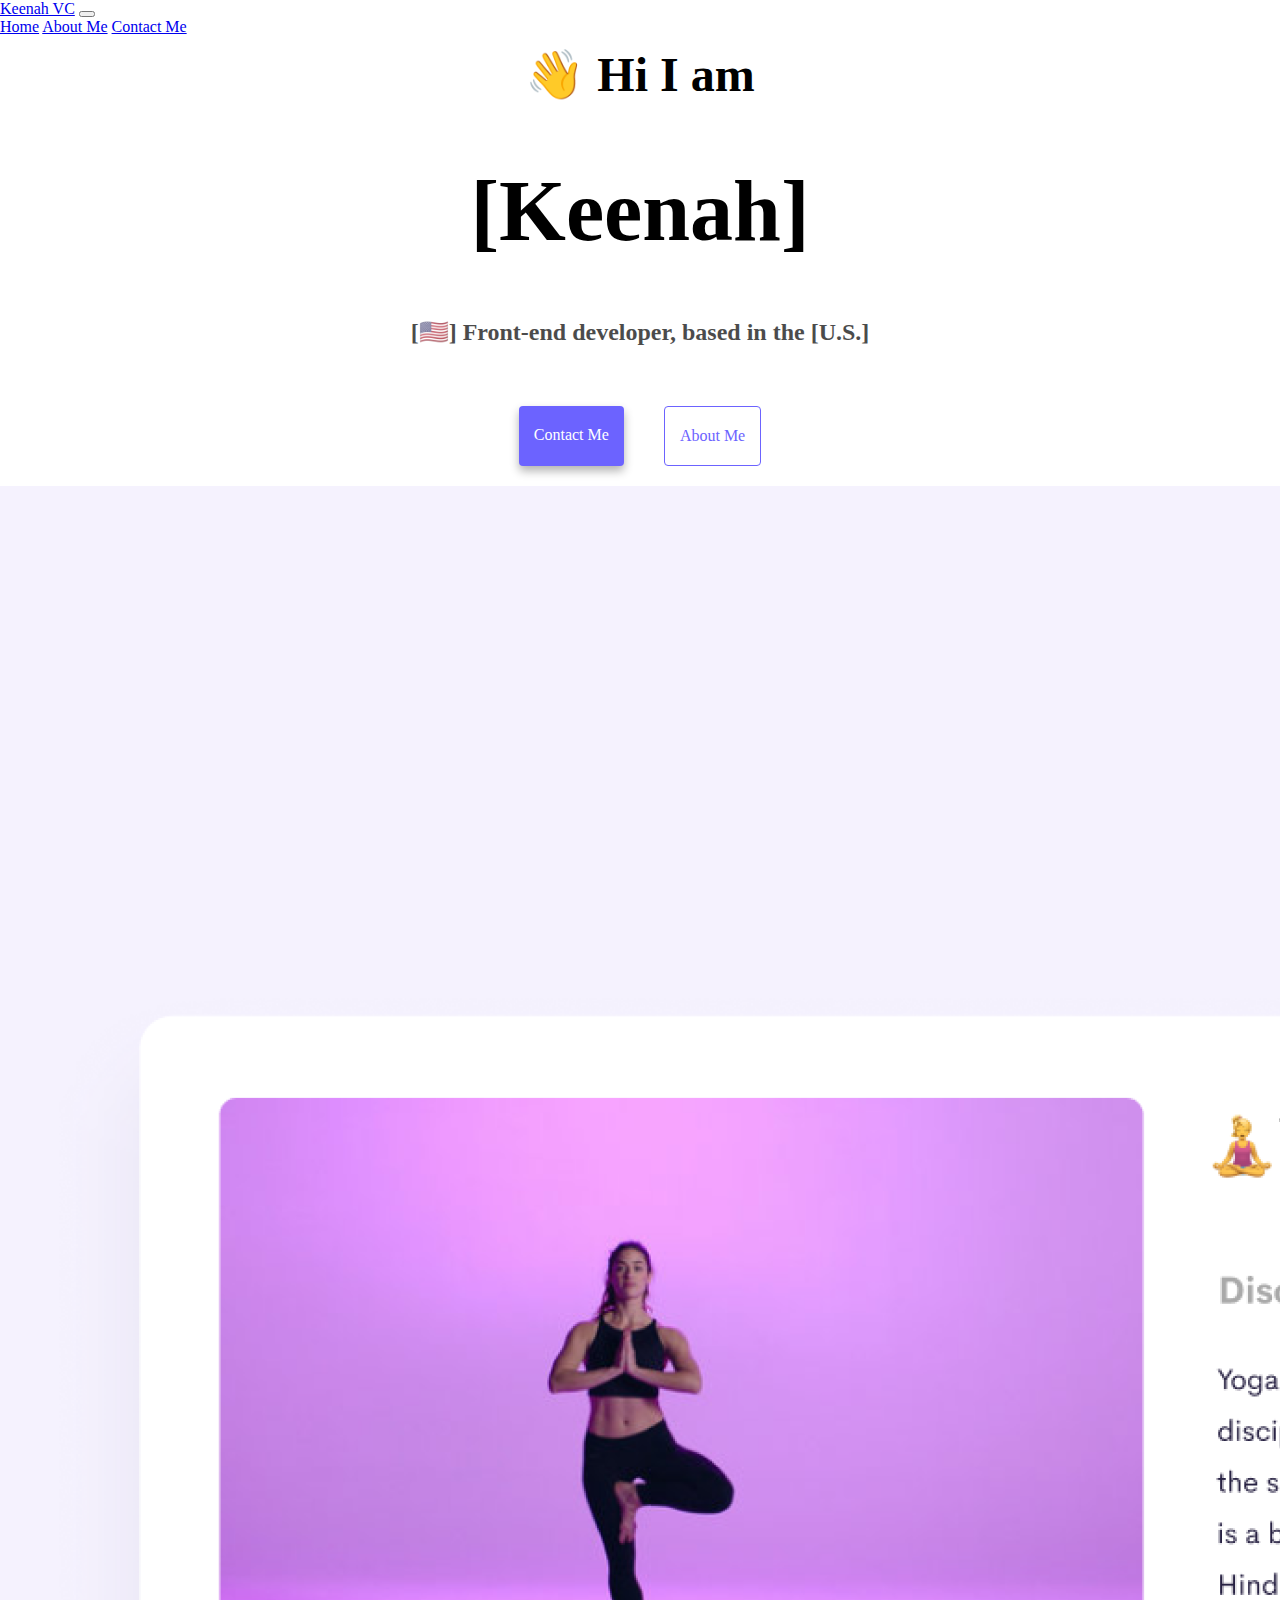
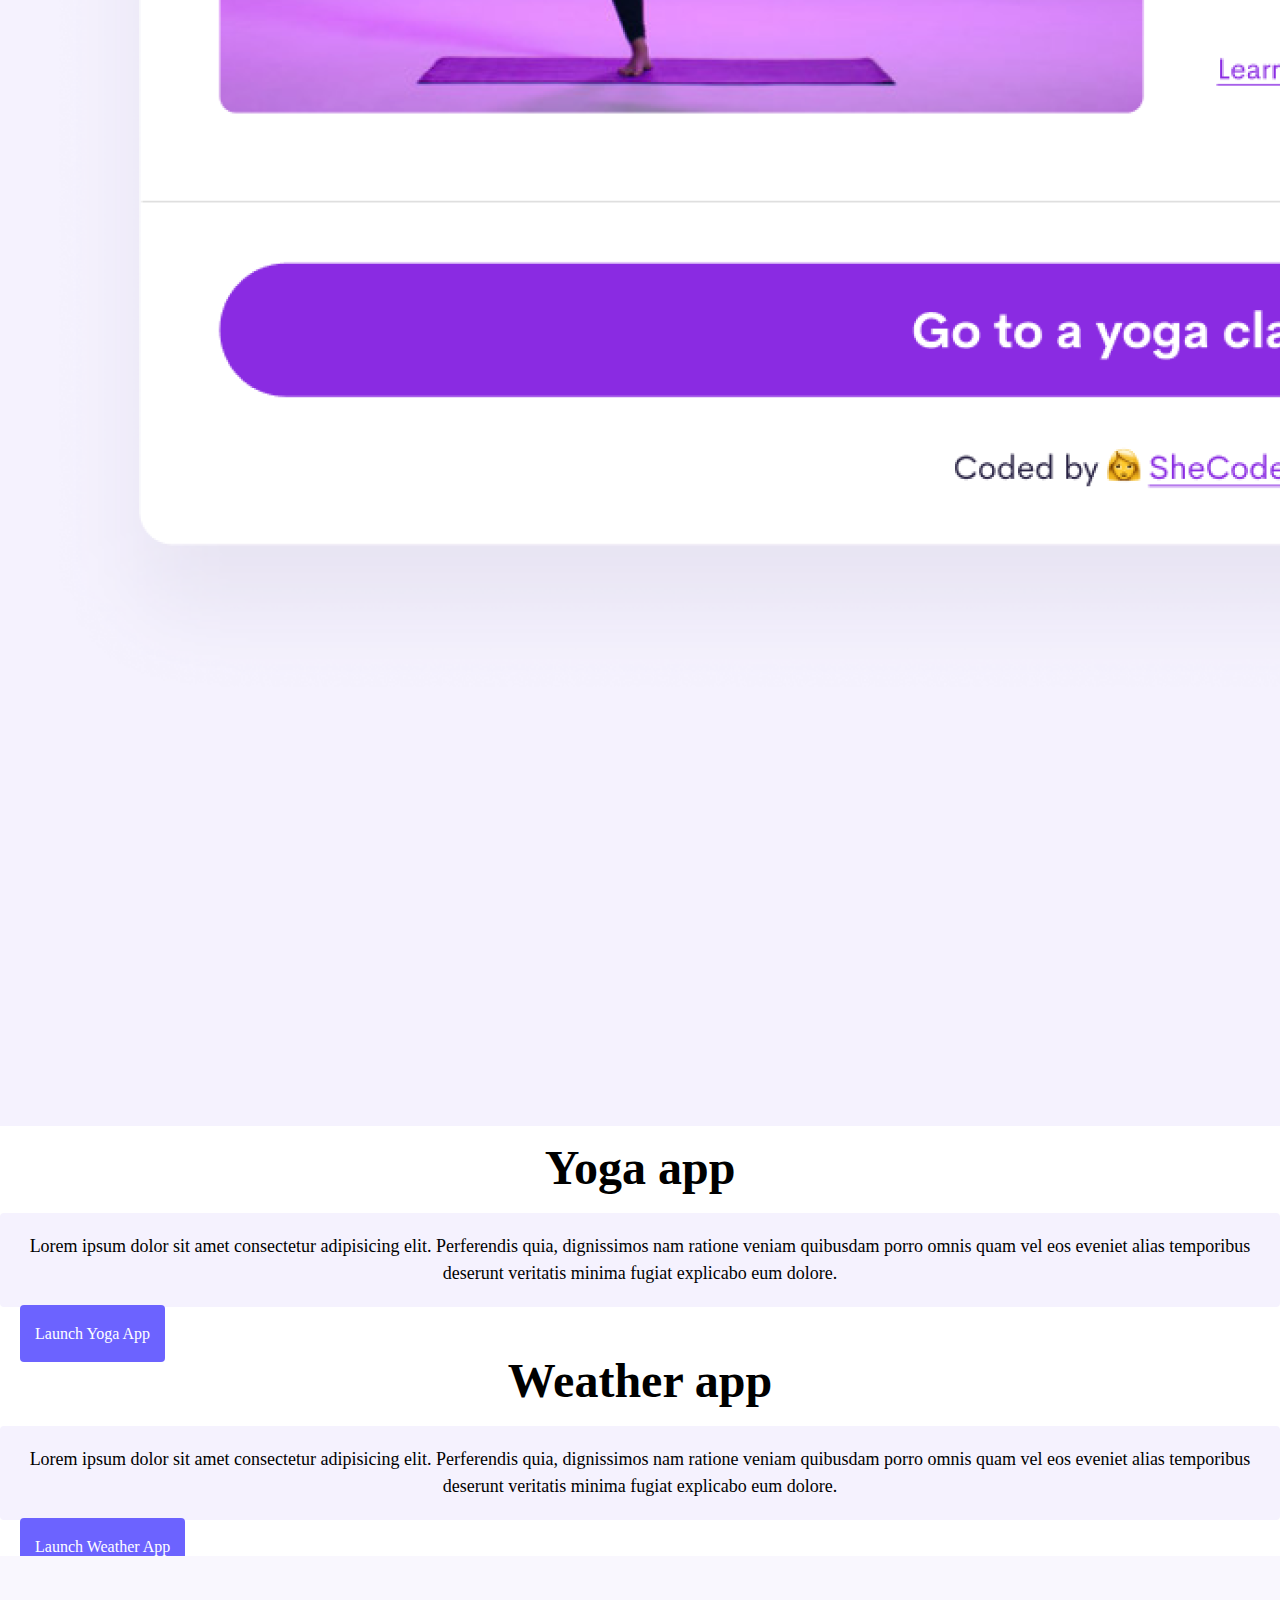
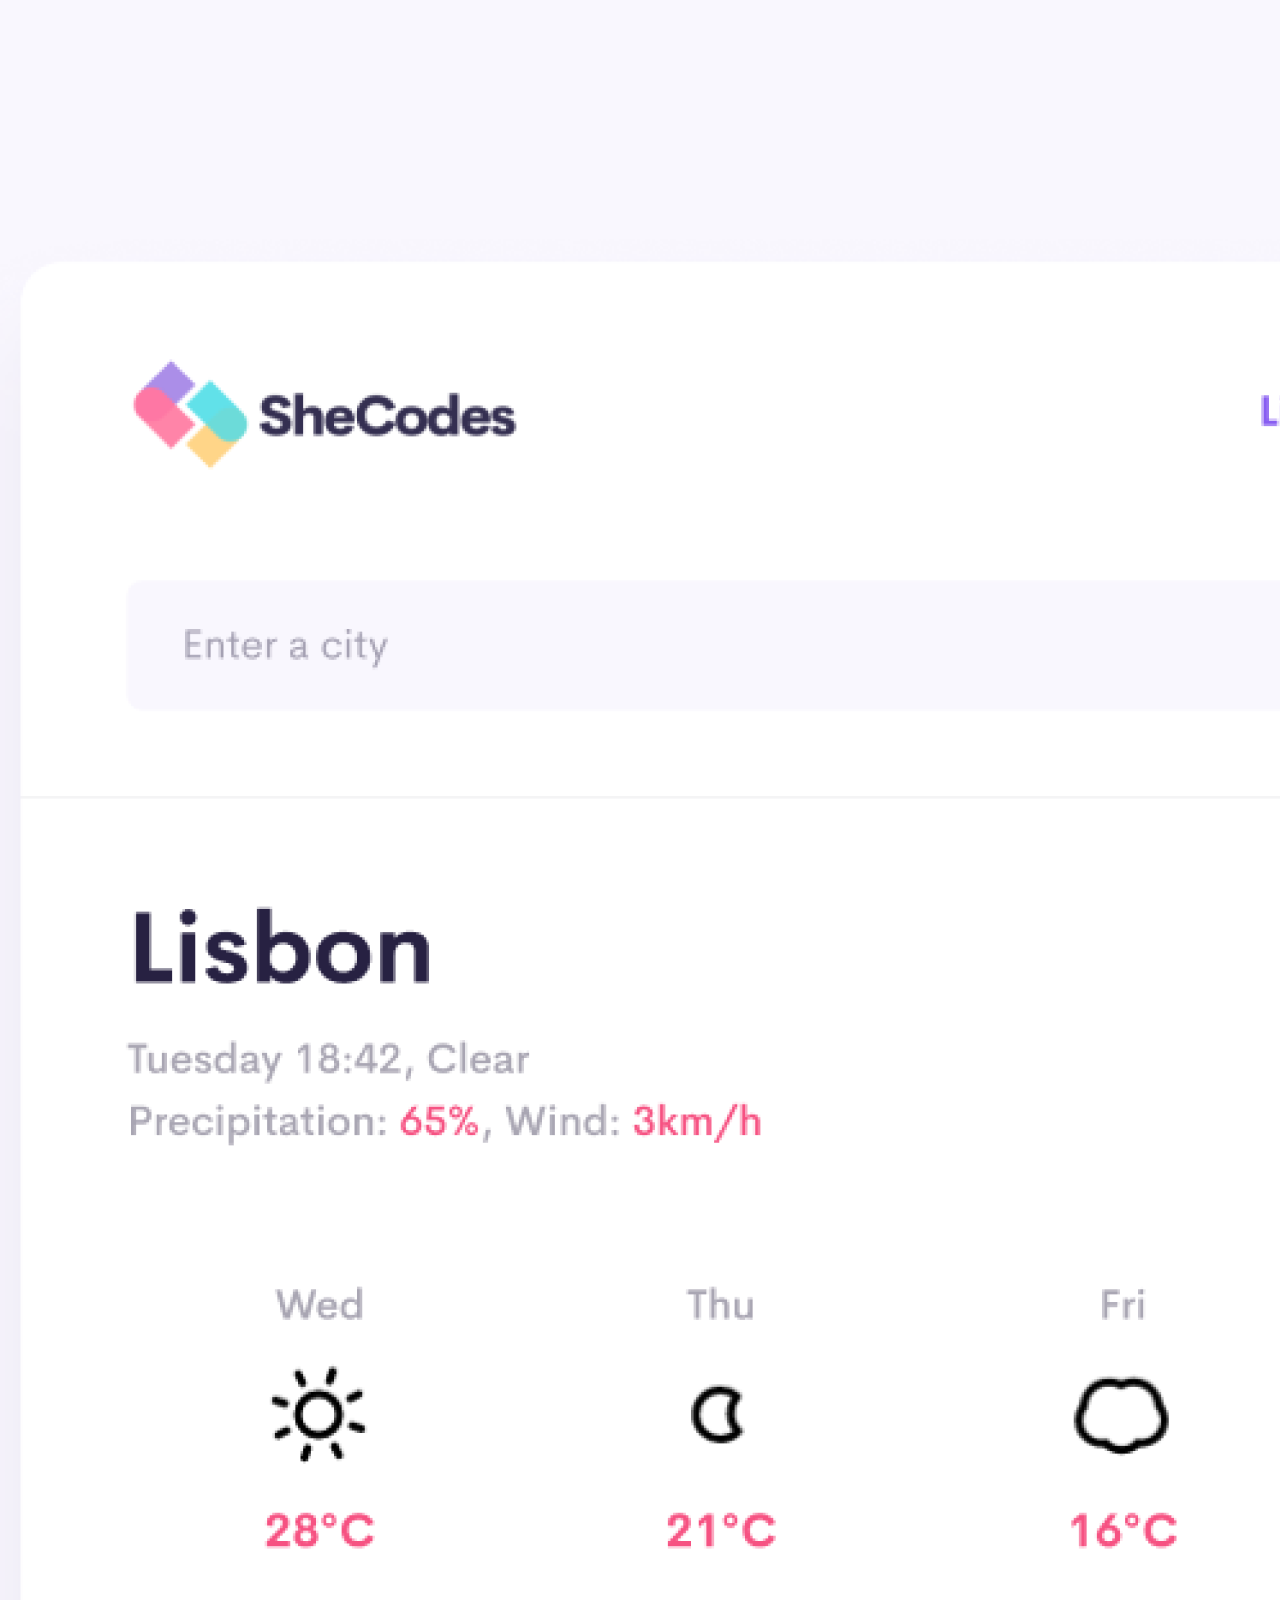
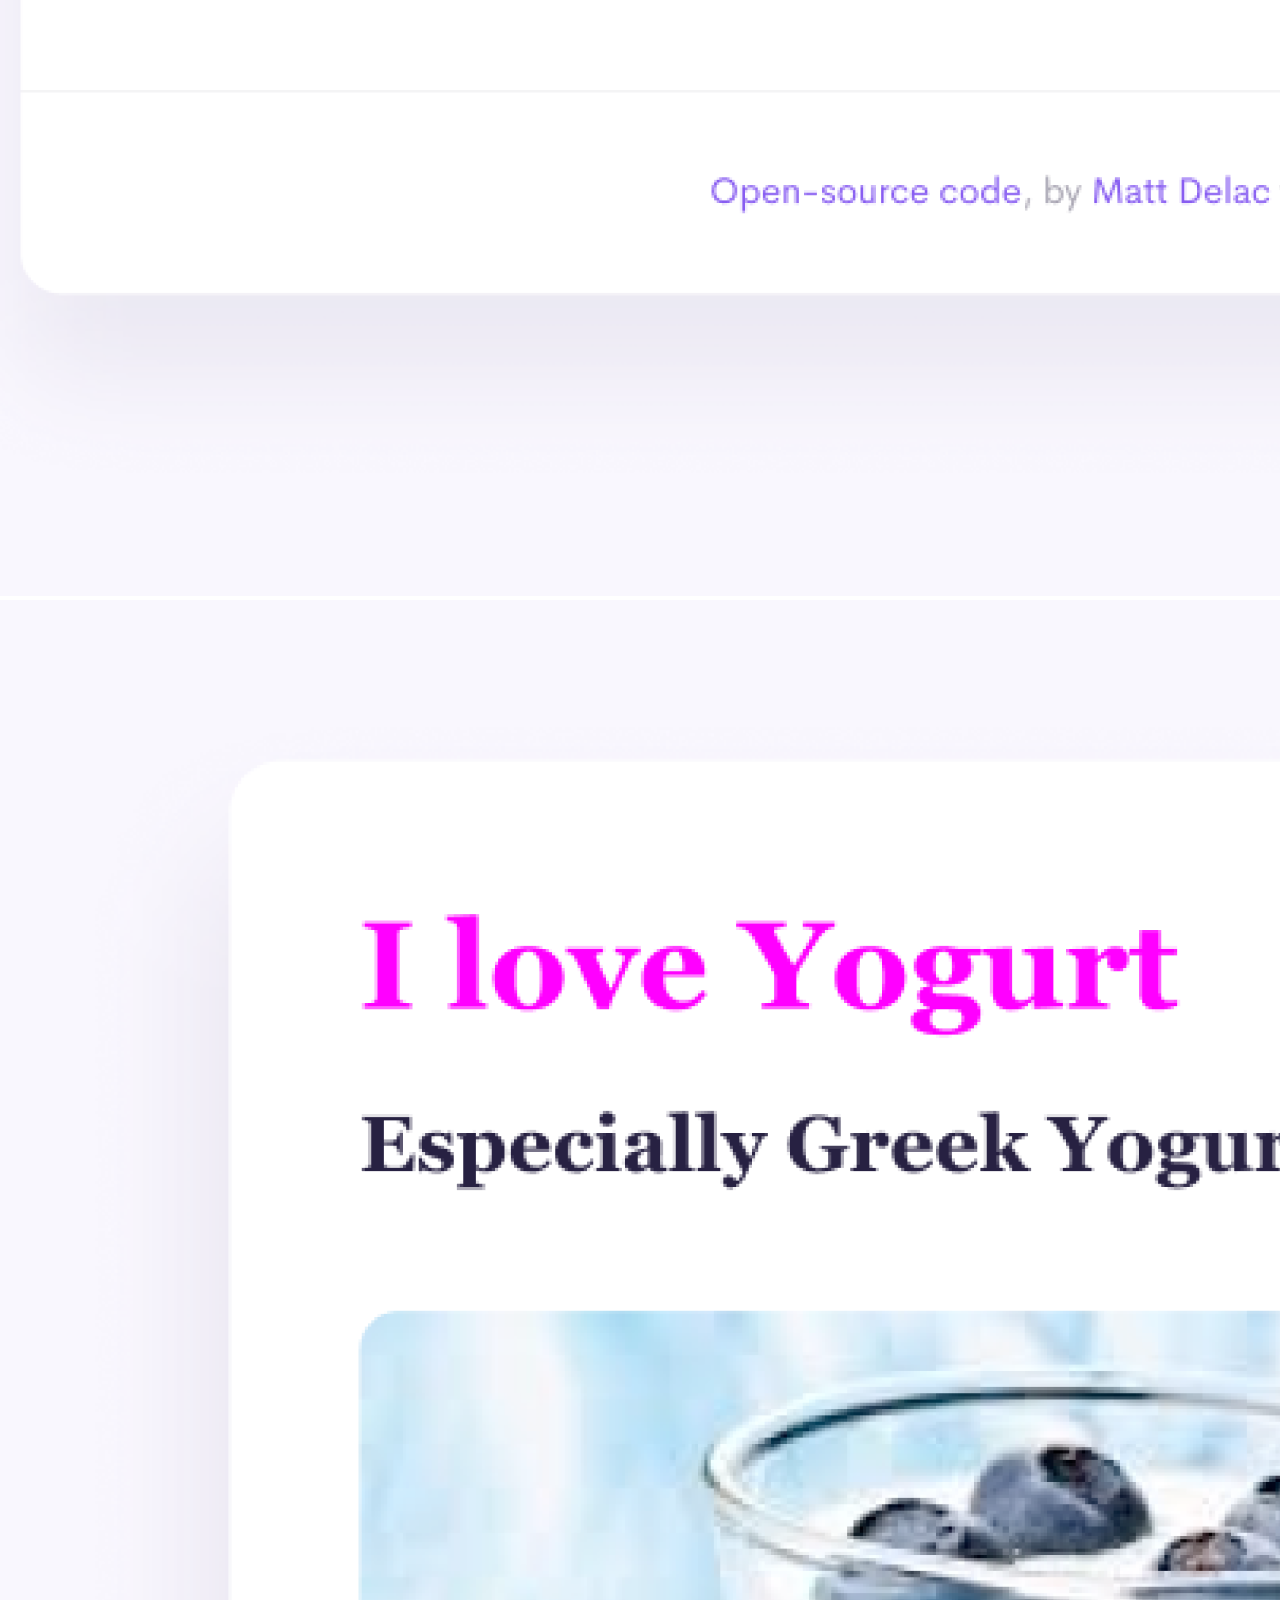
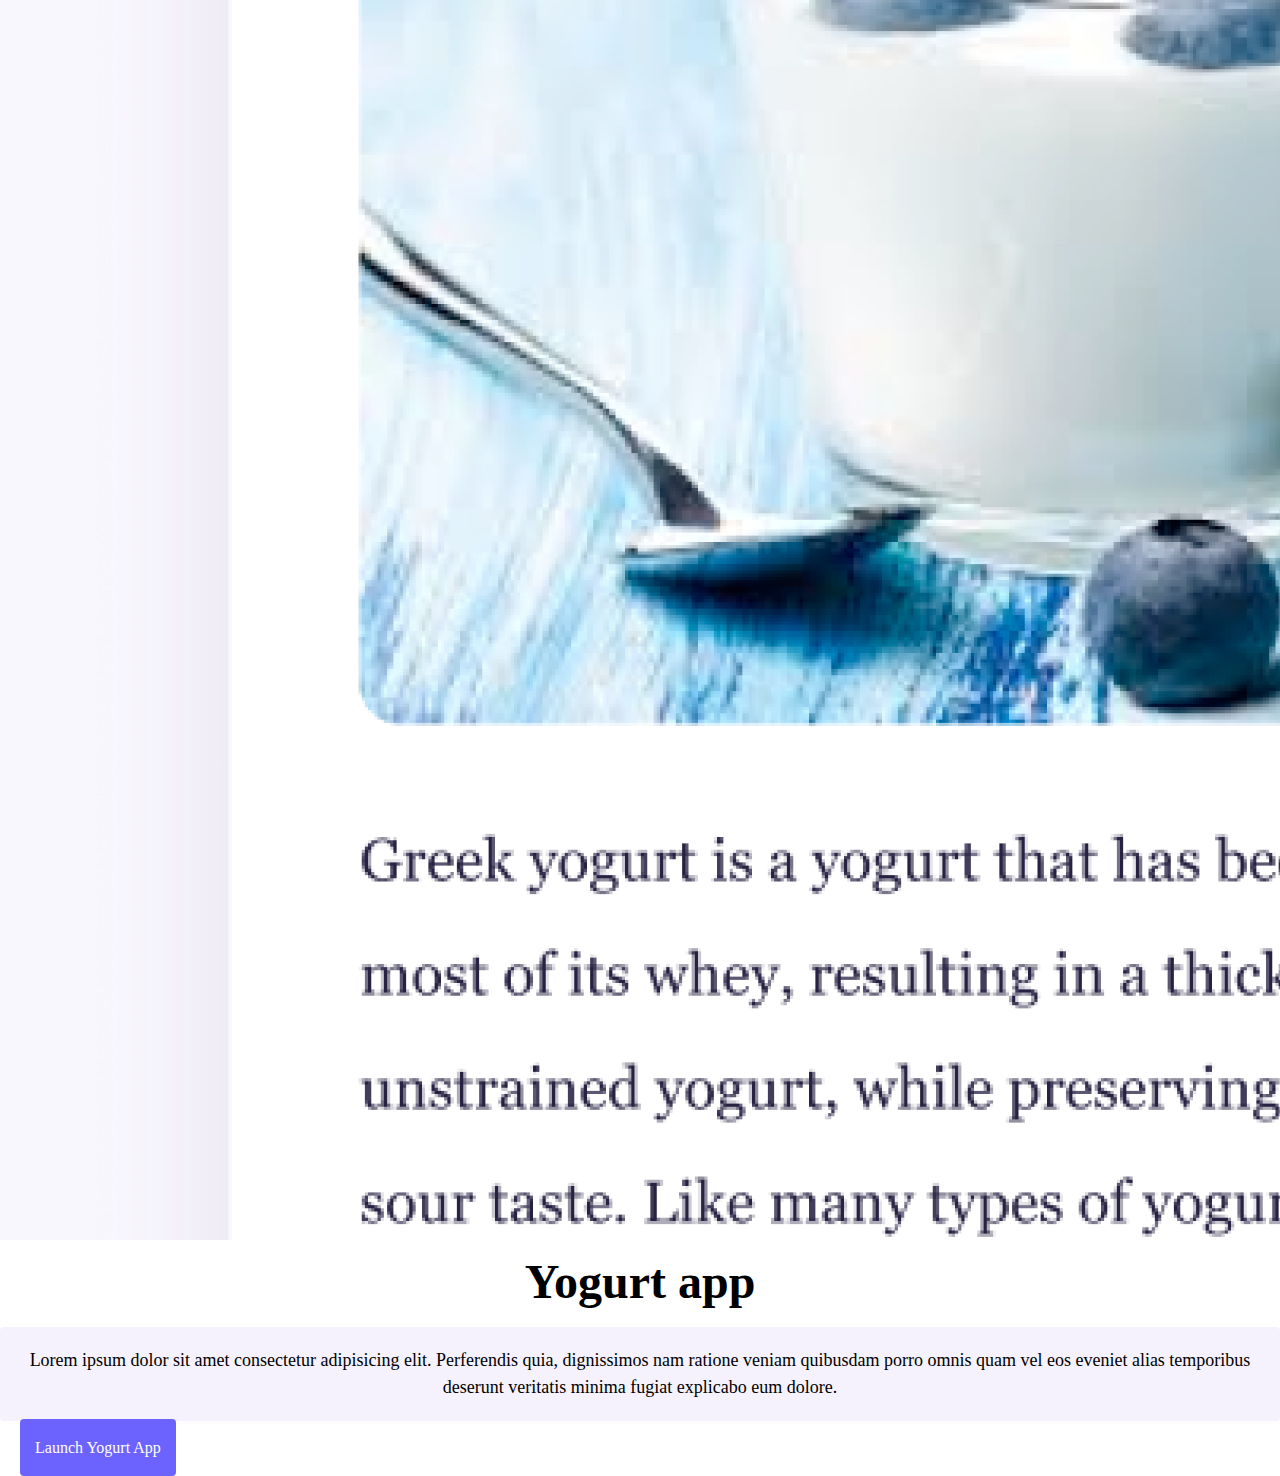
<file: index.html>
<!DOCTYPE html>
<html lang="en">
  <head>
    <meta charset="UTF-8" />
    <meta http-equiv="X-UA-Compatible" content="IE=edge" />
    <meta name="viewport" content="width=device-width, initial-scale=1.0" />
    <link
      href="https://cdn.jsdelivr.net/npm/bootstrap@5.3.0-alpha3/dist/css/bootstrap.min.css"
      rel="stylesheet"
      integrity="sha384-KK94CHFLLe+nY2dmCWGMq91rCGa5gtU4mk92HdvYe+M/SXH301p5ILy+dN9+nJOZ"
      crossorigin="anonymous"
    />
    <script
      src="https://cdn.jsdelivr.net/npm/bootstrap@5.3.0-alpha3/dist/js/bootstrap.bundle.min.js"
      integrity="sha384-ENjdO4Dr2bkBIFxQpeoTz1HIcje39Wm4jDKdf19U8gI4ddQ3GYNS7NTKfAdVQSZe"
      crossorigin="anonymous"
    ></script>
    <title>[Keenah VC]</title>
    <link rel="stylesheet" href="style.css" />
  </head>
  <nav class="navbar navbar-expand-lg bg-body-tertiary mt-0">
    <div class="container-fluid">
      <a class="navbar-brand" href="#">Keenah VC</a>
      <button
        class="navbar-toggler"
        type="button"
        data-bs-toggle="collapse"
        data-bs-target="#navbarNavAltMarkup"
        aria-controls="navbarNavAltMarkup"
        aria-expanded="false"
        aria-label="Toggle navigation"
      >
        <span class="navbar-toggler-icon"></span>
      </button>
      <div class="collapse navbar-collapse" id="navbarNavAltMarkup">
        <div class="navbar-nav">
          <a class="nav-link active" aria-current="page" href="#">Home</a>
          <a class="nav-link" href="about.html">About Me</a>
          <a class="nav-link" href="about.html#contact">Contact Me</a>
        </div>
      </div>
    </div>
  </nav>
  <body>
    <h2>👋 Hi I am</h2>
    <h1>[Keenah]</h1>
    <h3>[🇺🇸] Front-end developer, based in the [U.S.]</h3>
    <div class="navigation-links">
      <a href="about.html#contact" class="contact-link">Contact me</a>
      <a href="about.html" class="about-link">About me</a>
    </div>
    <div class="container">
      <div class="row">
        <div class="col-md-6">
          <img src="images/yoga.png" class="img-fluid rounded" />
        </div>
        <div class="col-md-6">
          <h2 class="mb-3">Yoga app</h2>
          <p>
            Lorem ipsum dolor sit amet consectetur adipisicing elit. Perferendis
            quia, dignissimos nam ratione veniam quibusdam porro omnis quam vel
            eos eveniet alias temporibus deserunt veritatis minima fugiat
            explicabo eum dolore.
          </p>
          <div class="mt-5">
            <a href="#" class="primary-link">Launch Yoga App</a>
          </div>
        </div>
      </div>
      <div class="row mt-5">
        <div class="col-md-6">
          <h2 class="mb-3">Weather app</h2>
          <p>
            Lorem ipsum dolor sit amet consectetur adipisicing elit. Perferendis
            quia, dignissimos nam ratione veniam quibusdam porro omnis quam vel
            eos eveniet alias temporibus deserunt veritatis minima fugiat
            explicabo eum dolore.
          </p>
          <div class="mb-5 mt-5">
            <a href="#" class="primary-link">Launch Weather App</a>
          </div>
        </div>
        <div class="col-md-6">
          <img
            src="images/weather.png"
            class="img-fluid rounded"
            alt="weather "
          />
        </div>
      </div>
      <div class="row mt-5">
        <div class="col-md-6">
          <img src="images/yogurt.png" class="img-fluid rounded" alt="yogurt" />
        </div>
        <div class="col-md-6">
          <h2 class="mb-3">Yogurt app</h2>
          <p>
            Lorem ipsum dolor sit amet consectetur adipisicing elit. Perferendis
            quia, dignissimos nam ratione veniam quibusdam porro omnis quam vel
            eos eveniet alias temporibus deserunt veritatis minima fugiat
            explicabo eum dolore.
          </p>
          <div class="mt-5">
            <a href="#" class="primary-link">Launch Yogurt App</a>
          </div>
        </div>
      </div>
    </div>
  </body>
</html>
</file>
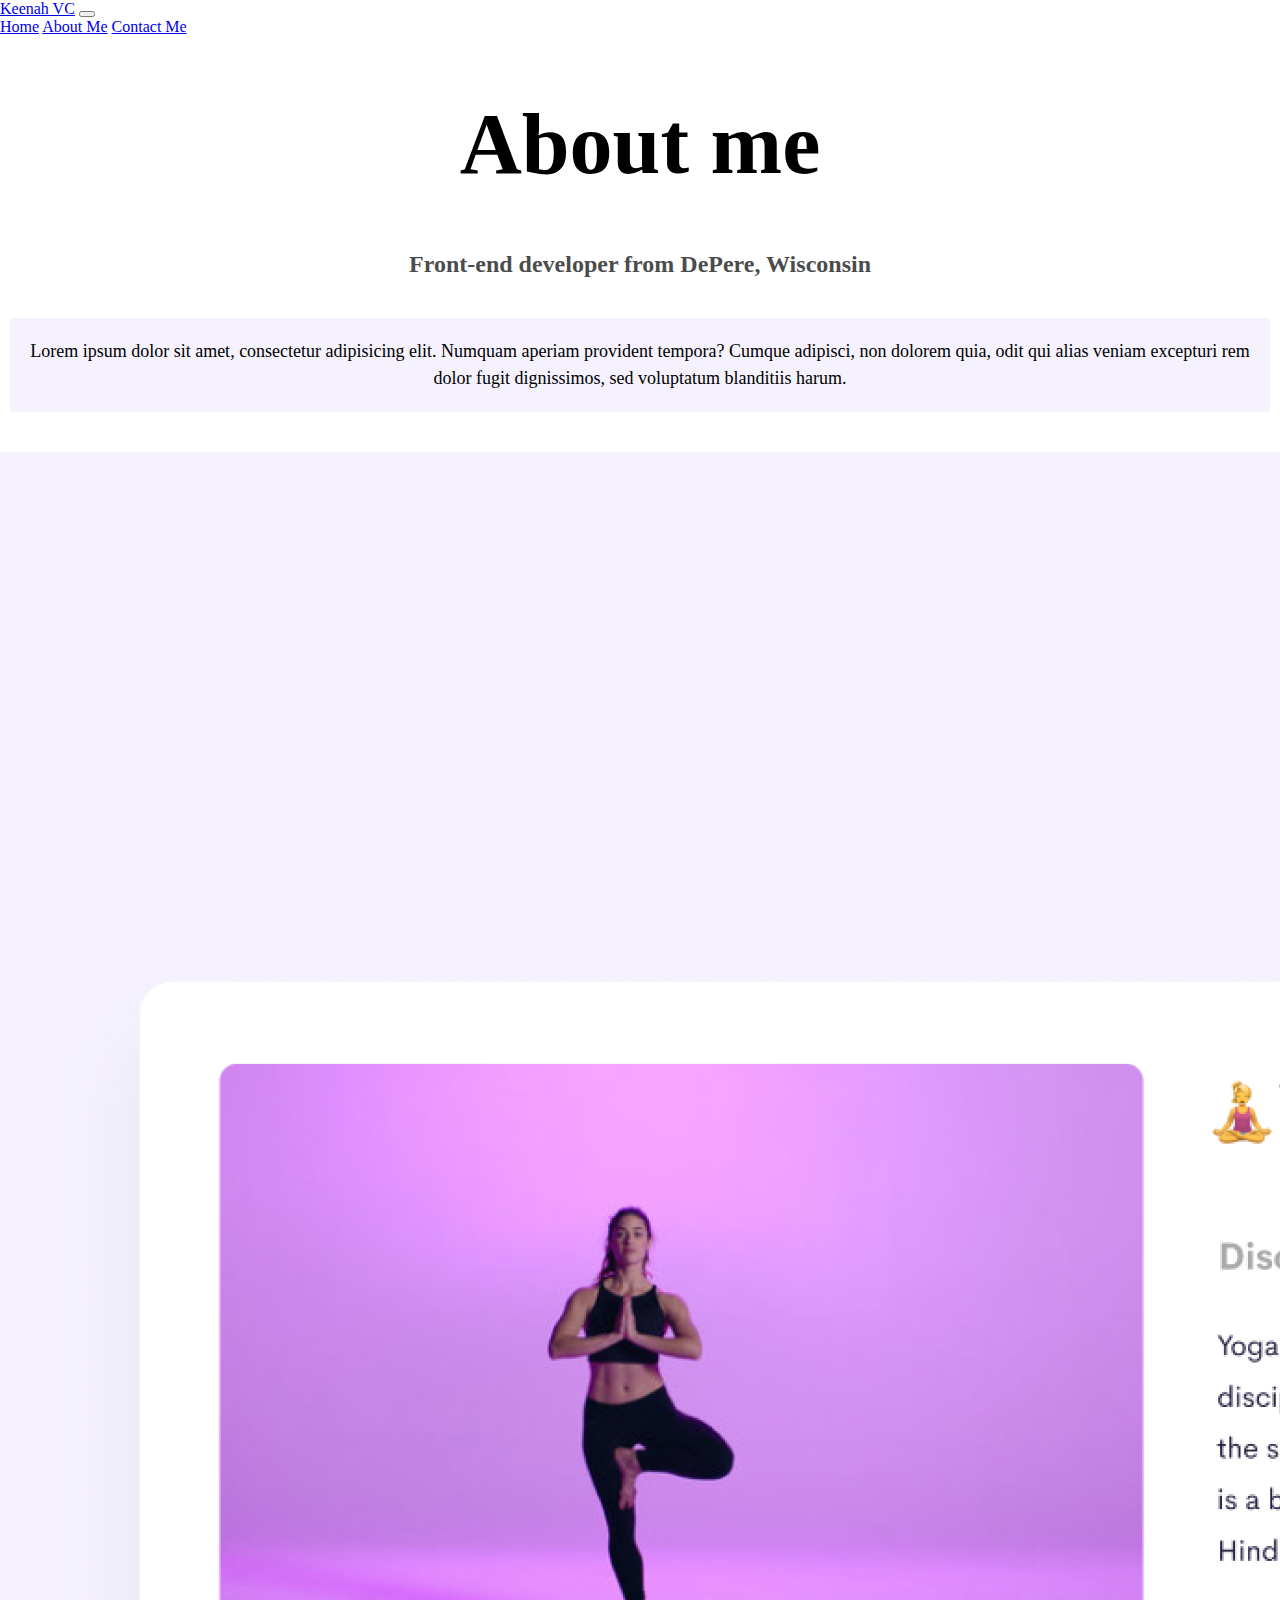
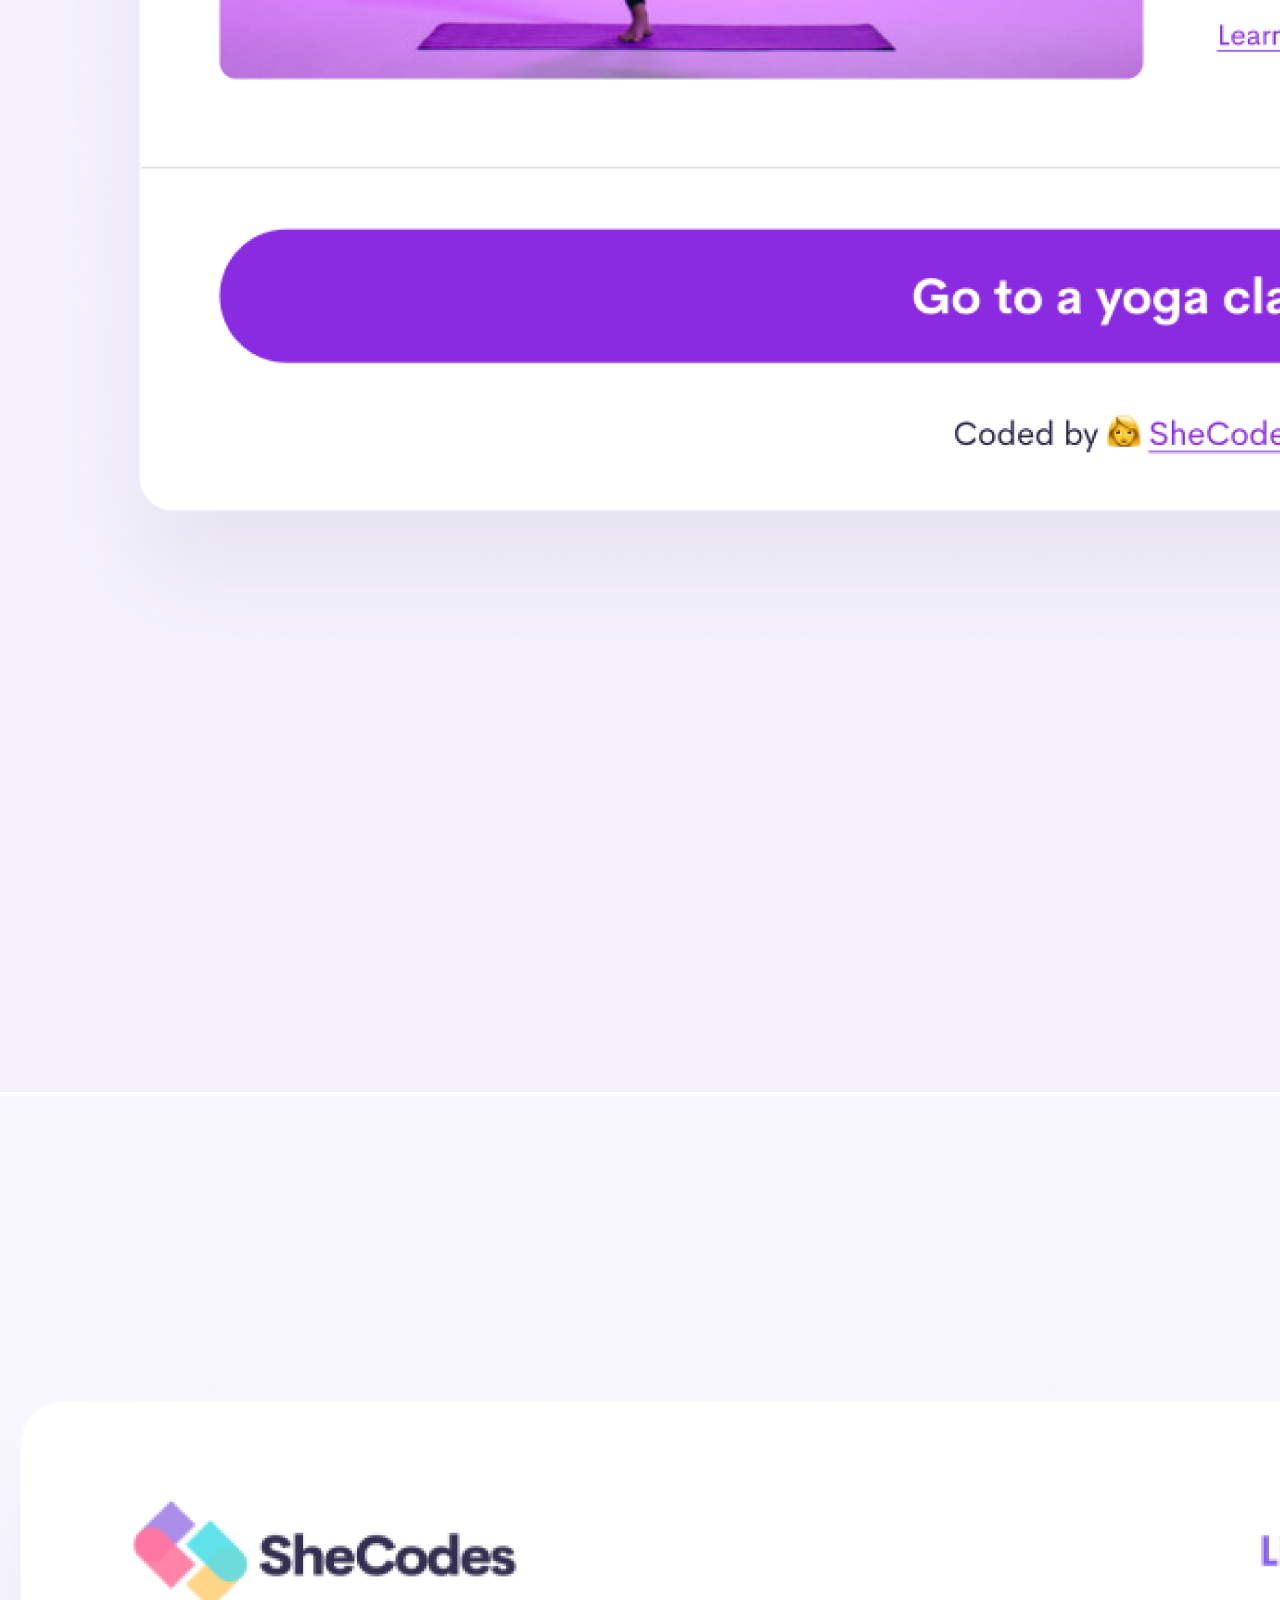
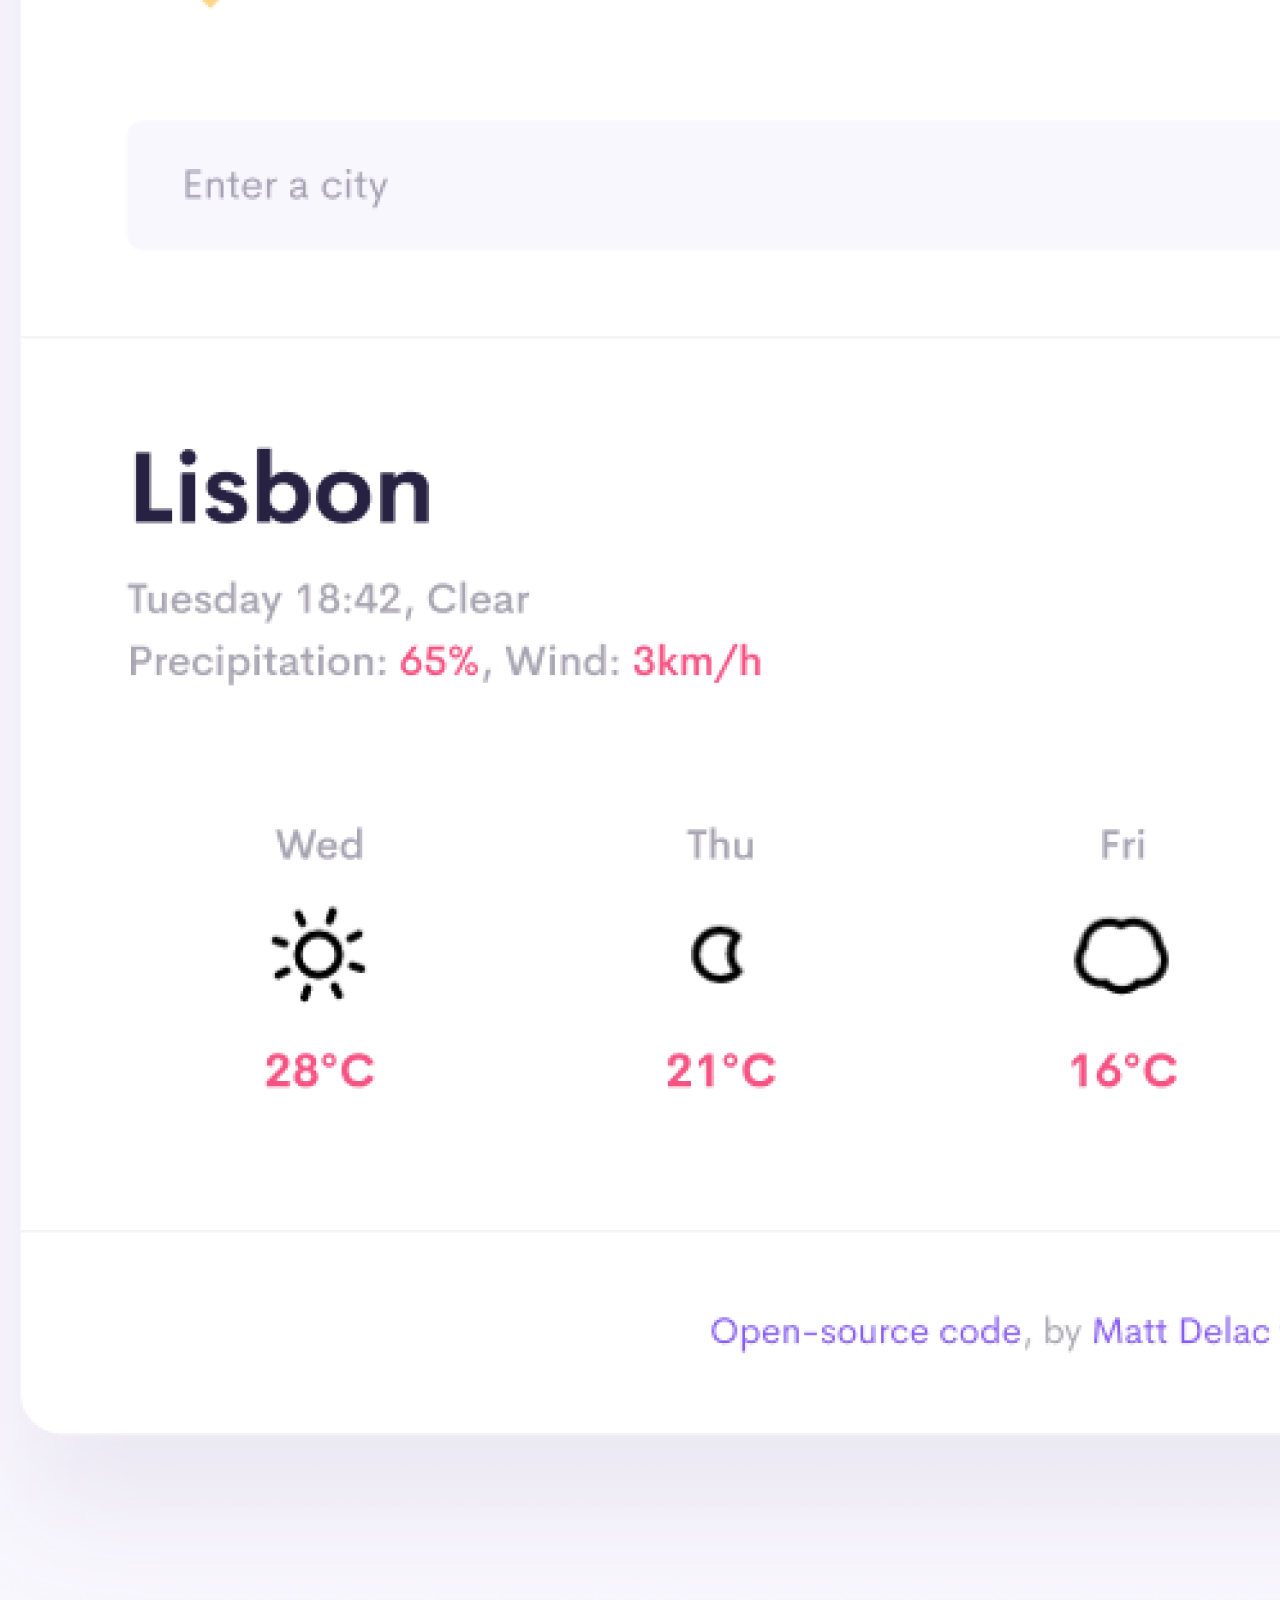
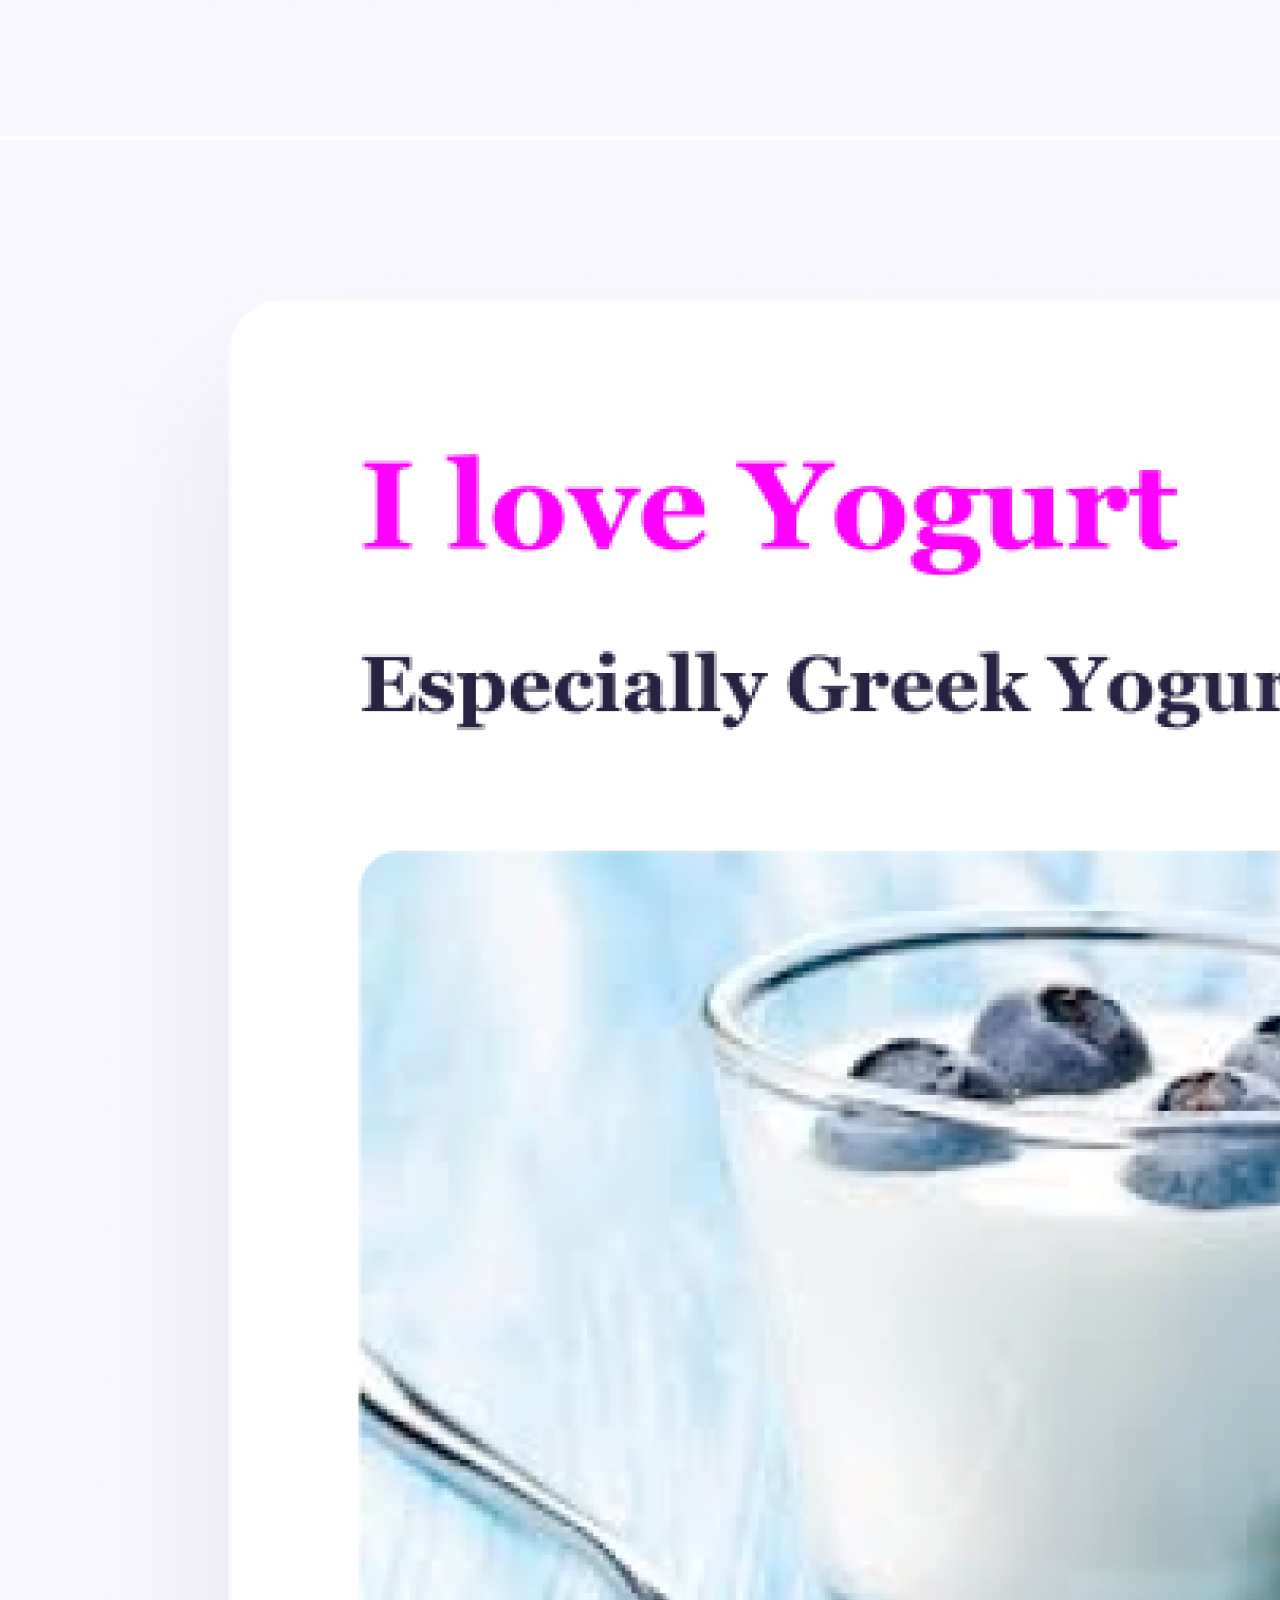
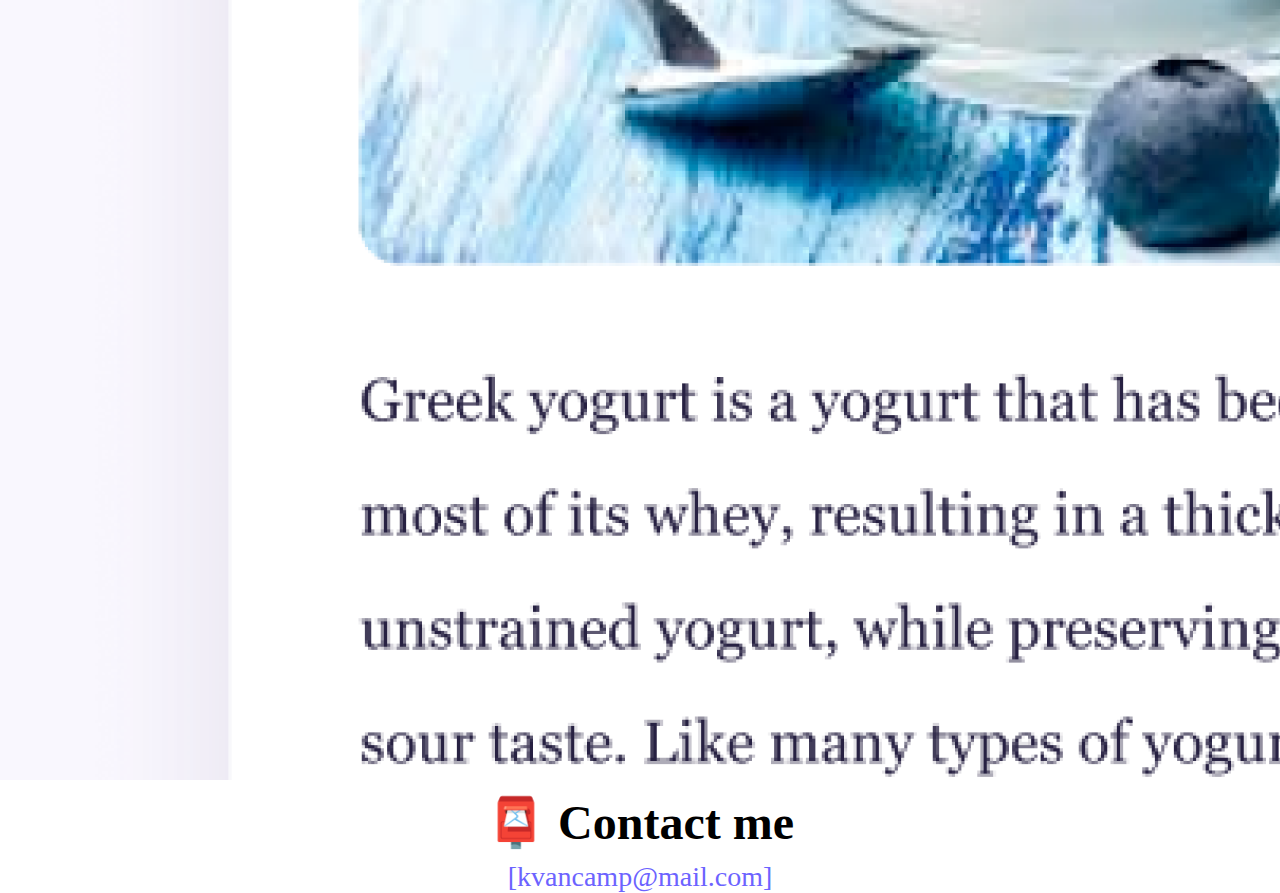
<file: about.html>
<!DOCTYPE html>
<html lang="en">
  <head>
    <meta charset="UTF-8" />
    <meta http-equiv="X-UA-Compatible" content="IE=edge" />
    <meta name="viewport" content="width=device-width, initial-scale=1.0" />
    <link rel="stylesheet" href="style.css" />
    <link
      href="https://cdn.jsdelivr.net/npm/bootstrap@5.3.0-alpha3/dist/css/bootstrap.min.css"
      rel="stylesheet"
      integrity="sha384-KK94CHFLLe+nY2dmCWGMq91rCGa5gtU4mk92HdvYe+M/SXH301p5ILy+dN9+nJOZ"
      crossorigin="anonymous"
    />
    <script
      src="https://cdn.jsdelivr.net/npm/bootstrap@5.3.0-alpha3/dist/js/bootstrap.bundle.min.js"
      integrity="sha384-ENjdO4Dr2bkBIFxQpeoTz1HIcje39Wm4jDKdf19U8gI4ddQ3GYNS7NTKfAdVQSZe"
      crossorigin="anonymous"
    ></script>
    <title>About [Keenah]</title>
  </head>
  <nav class="navbar navbar-expand-lg bg-body-tertiary mt-0">
    <div class="container-fluid">
      <a class="navbar-brand" href="#">Keenah VC</a>
      <button
        class="navbar-toggler"
        type="button"
        data-bs-toggle="collapse"
        data-bs-target="#navbarNavAltMarkup"
        aria-controls="navbarNavAltMarkup"
        aria-expanded="false"
        aria-label="Toggle navigation"
      >
        <span class="navbar-toggler-icon"></span>
      </button>
      <div class="collapse navbar-collapse" id="navbarNavAltMarkup">
        <div class="navbar-nav">
          <a class="nav-link active" aria-current="page" href="index.html"
            >Home</a
          >
          <a class="nav-link" href="about.html">About Me</a>
          <a class="nav-link" href="about.html#contact">Contact Me</a>
        </div>
      </div>
    </div>
  </nav>
  <body class="justify-content-center">
    <h1 class="text-center">About me</h1>
    <h3 class="text-center">Front-end developer from DePere, Wisconsin</h3>
    <div class="about-paragraphs text-center">
      <p>
        Lorem ipsum dolor sit amet, consectetur adipisicing elit. Numquam
        aperiam provident tempora? Cumque adipisci, non dolorem quia, odit qui
        alias veniam excepturi rem dolor fugit dignissimos, sed voluptatum
        blanditiis harum.
      </p>
    </div>
    <div class="container d-flex justify-content-center flex-column mx-auto">
      <div class="row">
        <div class="col-sm-4">
          <img src="images/yoga.png" class="img-fluid shadow p-2 rounded" />
        </div>
        <div class="col-sm-4">
          <img src="images/weather.png" class="img-fluid p-2 shadow rounded" />
        </div>
        <div class="col-sm-4">
          <img src="images/yogurt.png" class="img-fluid p-2 rounded shadow" />
        </div>
      </div>
    </div>
    <div id="contact" class="mt-5">
      <h2 class="text-center">📮 Contact me</h2>
      <a href="mailto:kvancamp@mail.com" class="email-link">
        [kvancamp@mail.com]
      </a>
    </div>
    <script
      defer=""
      src="https://static.cloudflareinsights.com/beacon.min.js/v52afc6f149f6479b8c77fa569edb01181681764108816"
      integrity="sha512-jGCTpDpBAYDGNYR5ztKt4BQPGef1P0giN6ZGVUi835kFF88FOmmn8jBQWNgrNd8g/Yu421NdgWhwQoaOPFflDw=="
      data-cf-beacon='{"rayId":"7c2d442b09f00165","token":"7449176f14aa420c959831edd48bd5b7","version":"2023.4.0","si":100}'
      crossorigin="anonymous"
    ></script>
  </body>
</html>
</file>
<file: style.css>
:root {
  --primary-color: #6c63ff;
  --secondary-color: #f5f2fe;
  --box-shadow: 0 5px 10px rgba(0, 0, 0, 0.3);
}

body {
  margin: 0 auto;
  max-width: 100%;
}

h1,
h2,
h3 {
  text-align: center;
}

h1 {
  font-size: 86px;
}

h2 {
  font-size: 48px;
  margin: 10px auto;
}

h3 {
  font-size: 24px;
  opacity: 0.7;
}

p {
  background: var(--secondary-color);
  padding: 20px;
  border-radius: 4px;
  font-size: 18px;
  line-height: 1.5;
  text-align: center;
}

.navigation-links {
  display: flex;
  margin-top: 40px;
  justify-content: center;
}

.navigation-links a {
  margin: 20px;
  border-radius: 4px;
  padding: 20px 15px;
  text-decoration: none;
  text-transform: capitalize;
}

.contact-link {
  background: var(--primary-color);
  box-shadow: var(--box-shadow);
  color: white;
}

.about-link {
  color: var(--primary-color);
  border: 1px solid var(--primary-color);
}

.homepage-link {
  color: var(--primary-color);
  text-align: center;
  display: block;
}

.about-paragraphs {
  display: flex;
  margin: 30px 0;
}

.about-paragraphs p {
  margin: 10px;
}

.email-link {
  display: flex;
  justify-content: center;
  color: var(--primary-color);
  font-size: 28px;
  text-decoration: none;
}

.email-link:hover {
  text-decoration: underline;
}
.primary-link {
  margin: 20px;
  border-radius: 4px;
  padding: 20px 15px;
  text-decoration: none;
  text-transform: capitalize;
  background-color: var(--primary-color);
  color: white;
}
</file>
